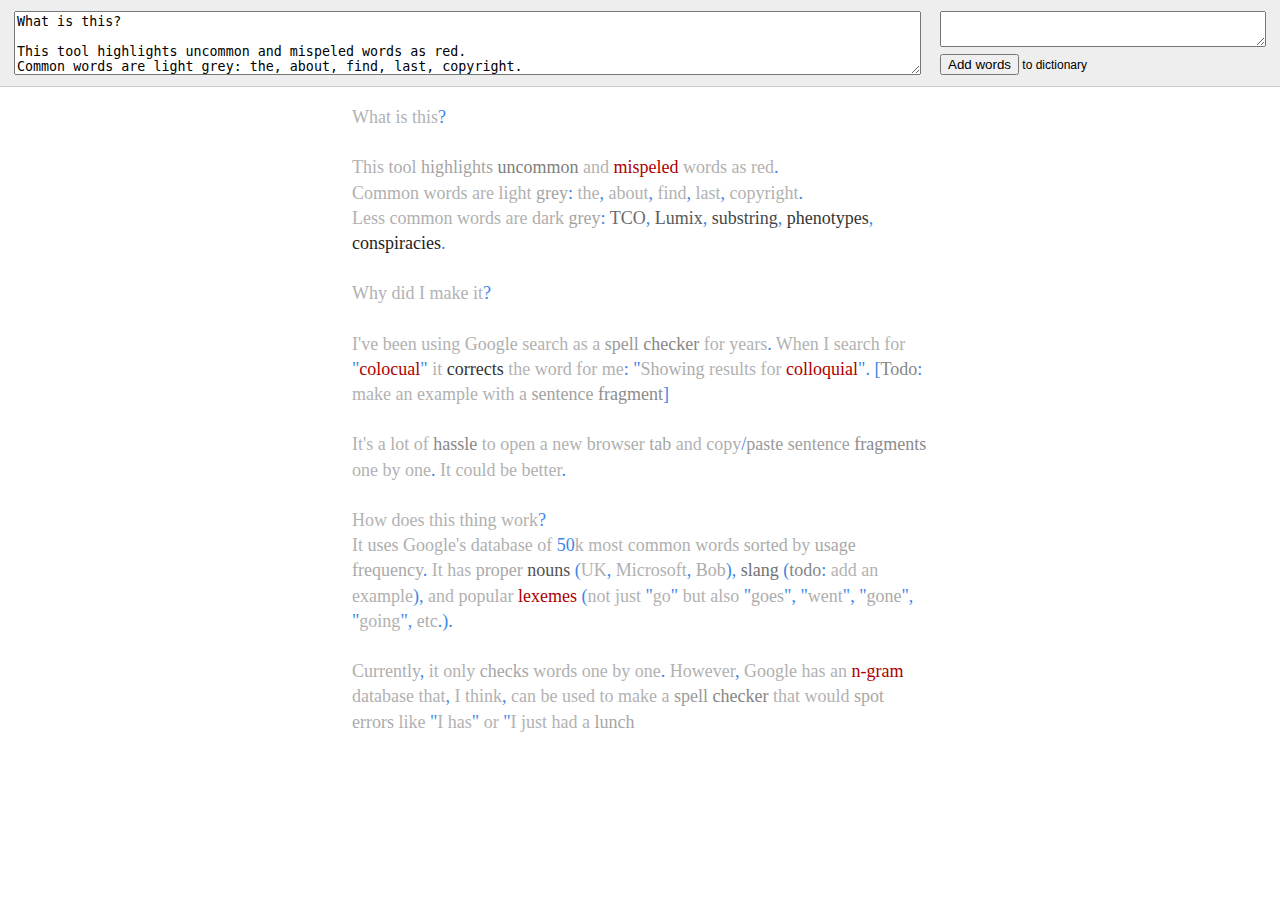
<file: rare-words-highlighter/index.html>
<!DOCTYPE html>
<html>
<head>
	<meta charset="UTF-8">
	<title>Rare words highlighter</title>
	<link rel="stylesheet" href="rare-words.css">
</head>
<body>
<div class="row">
	<textarea id="input_text">What is this?

This tool highlights uncommon and mispeled words as red.
Common words are light grey: the, about, find, last, copyright.
Less common words are dark grey: TCO, Lumix, substring, phenotypes, conspiracies.

Why did I make it?

I've been using Google search as a spell checker for years. When I search for "colocual" it corrects the word for me: "Showing results for colloquial". [Todo: make an example with a sentence fragment]

It's a lot of hassle to open a new browser tab and copy/paste sentence fragments one by one. It could be better.

How does this thing work?
It uses Google's database of 50k most common words sorted by usage frequency. It has proper nouns (UK, Microsoft, Bob), slang (todo: add an example), and popular lexemes (not just "go" but also "goes", "went", "gone", "going", etc.).

Currently, it only checks words one by one. However, Google has an n-gram database that, I think, can be used to make a spell checker that would spot errors like "I has" or "I just had a lunch.".
</textarea>
<form class="train-data-form" onsubmit="submitTrainData(); return false;">
	<textarea name="train_data" id="train_data"></textarea>
	<span class="train-data-buttons"><button>Add words</button> to dictionary</span>
</form>
</div>

<div id="output">Loading&hellip;</div>
<script src="norwig-ngrams-50k.js"></script>
<script src="rare-words.js"></script>
</body>
</html>
</file>
<file: rare-words-highlighter/rare-words.css>
body {
	font: 14px sans-serif;
	margin: 0;
}

.row {
	display: flex;
	flex-direction: row;
	background: #EEE;
	padding: 0.8em 1em 0.8em;
	border-bottom: 1px solid hsl(0, 0%, 80%);
}

#input_text {
	width: 100%;
	box-sizing: border-box;
	margin-right: 1.4em;
}

.train-data-form {
	display: flex;
	flex-direction: column;
	white-space: nowrap;
	font-size: 12px;
}

#train_data {
	display: block;
	min-width: 25vw;
	margin-bottom: 0.5em;
	flex-grow: 1;
}

#output {
	white-space: pre-wrap;
	max-width: 32em;
	margin: 1em auto 0;
	font: 18px/1.4 serif;
}

.rare {
	color: hsl(0, 100%, 34%);
}

.not-word {
	color: hsl(214, 78%, 57%);
}

.token:hover {
	outline: 1px solid hsl(49, 100%, 50%);
	background: hsl(60, 100%, 85%);
}
</file>
